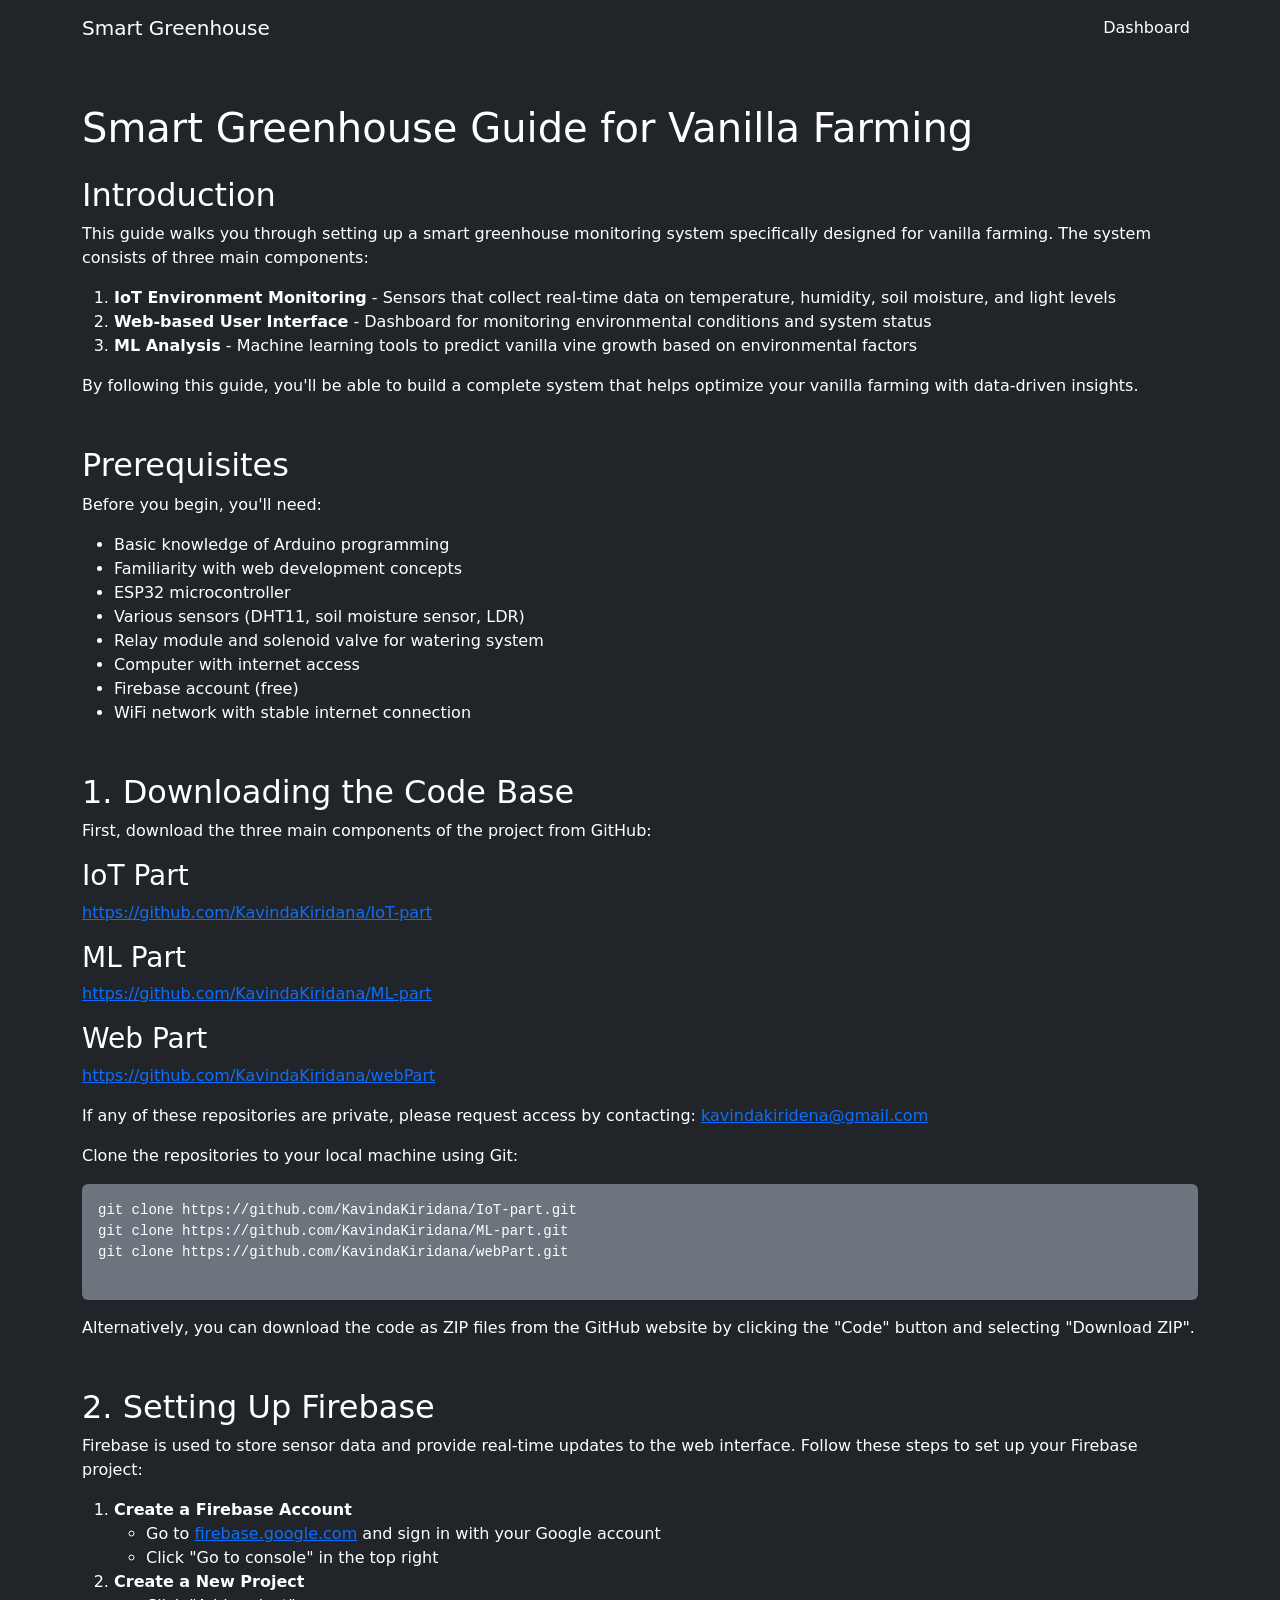
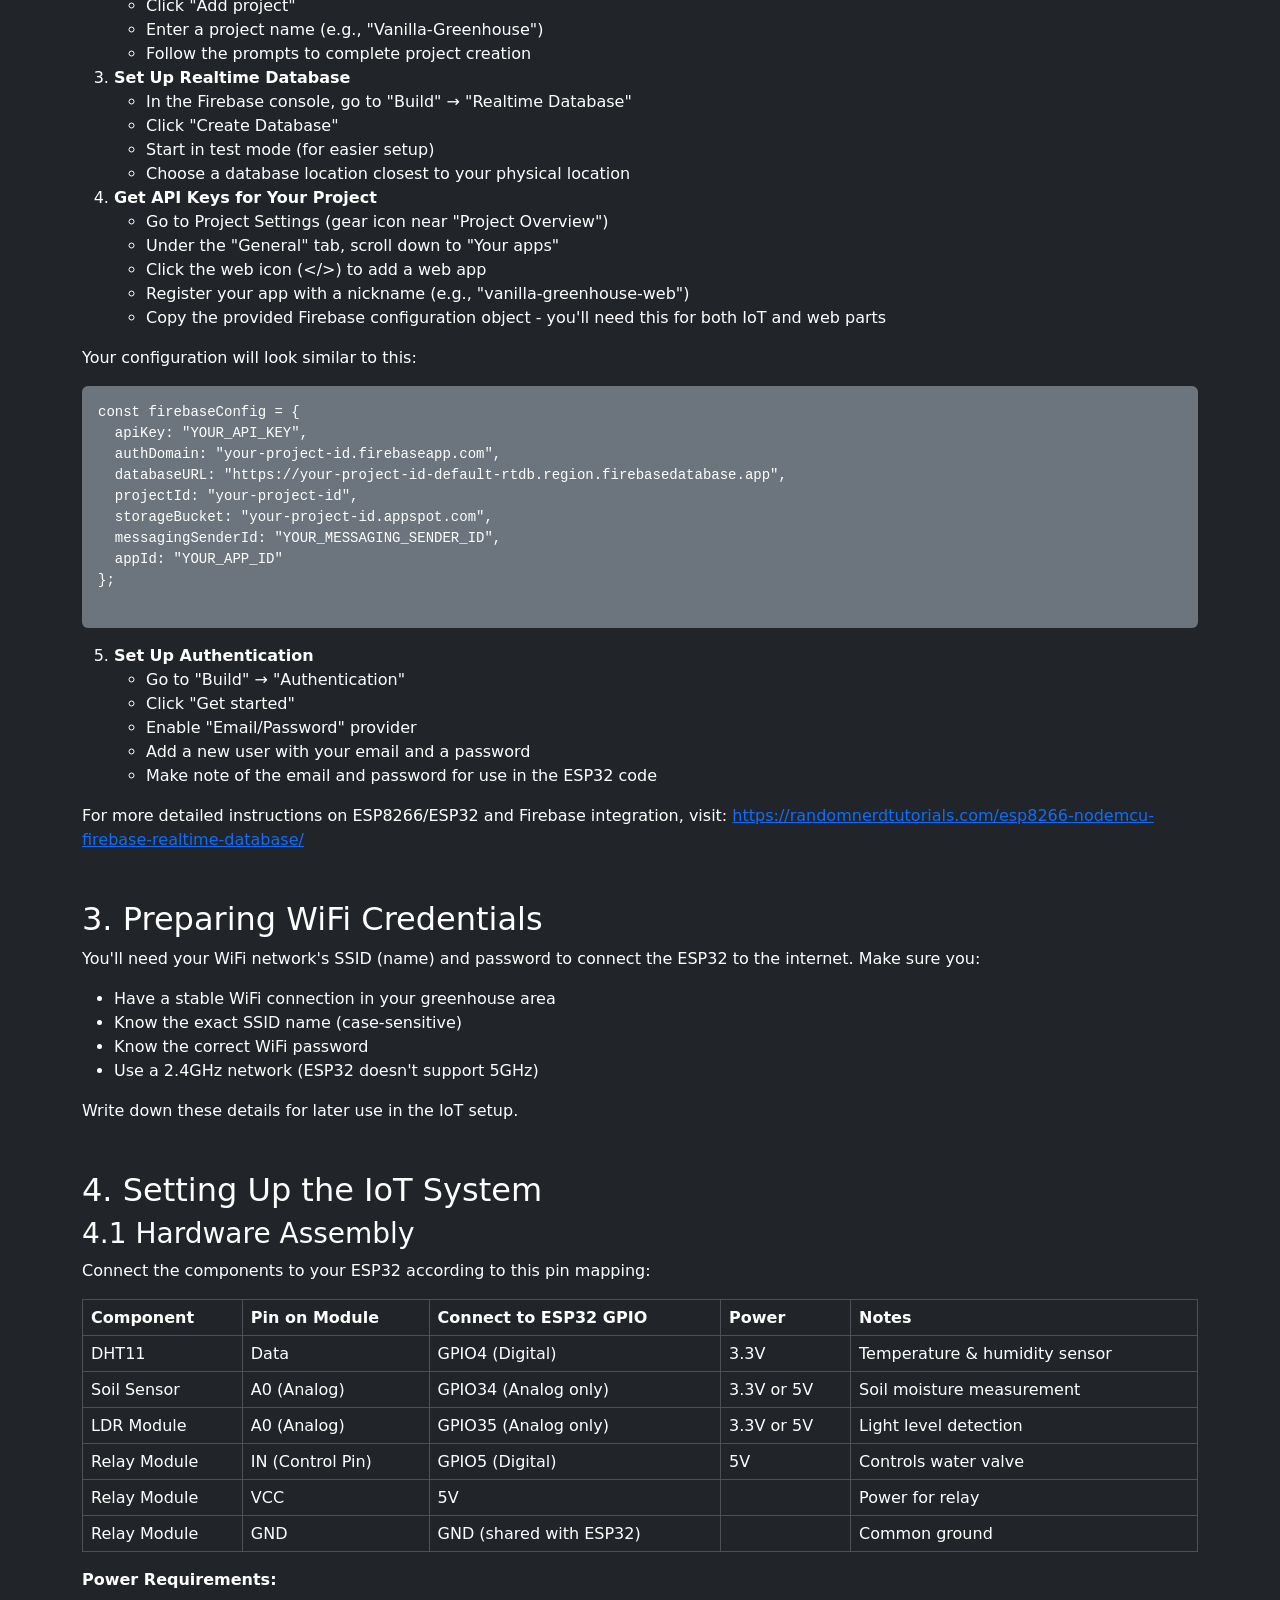
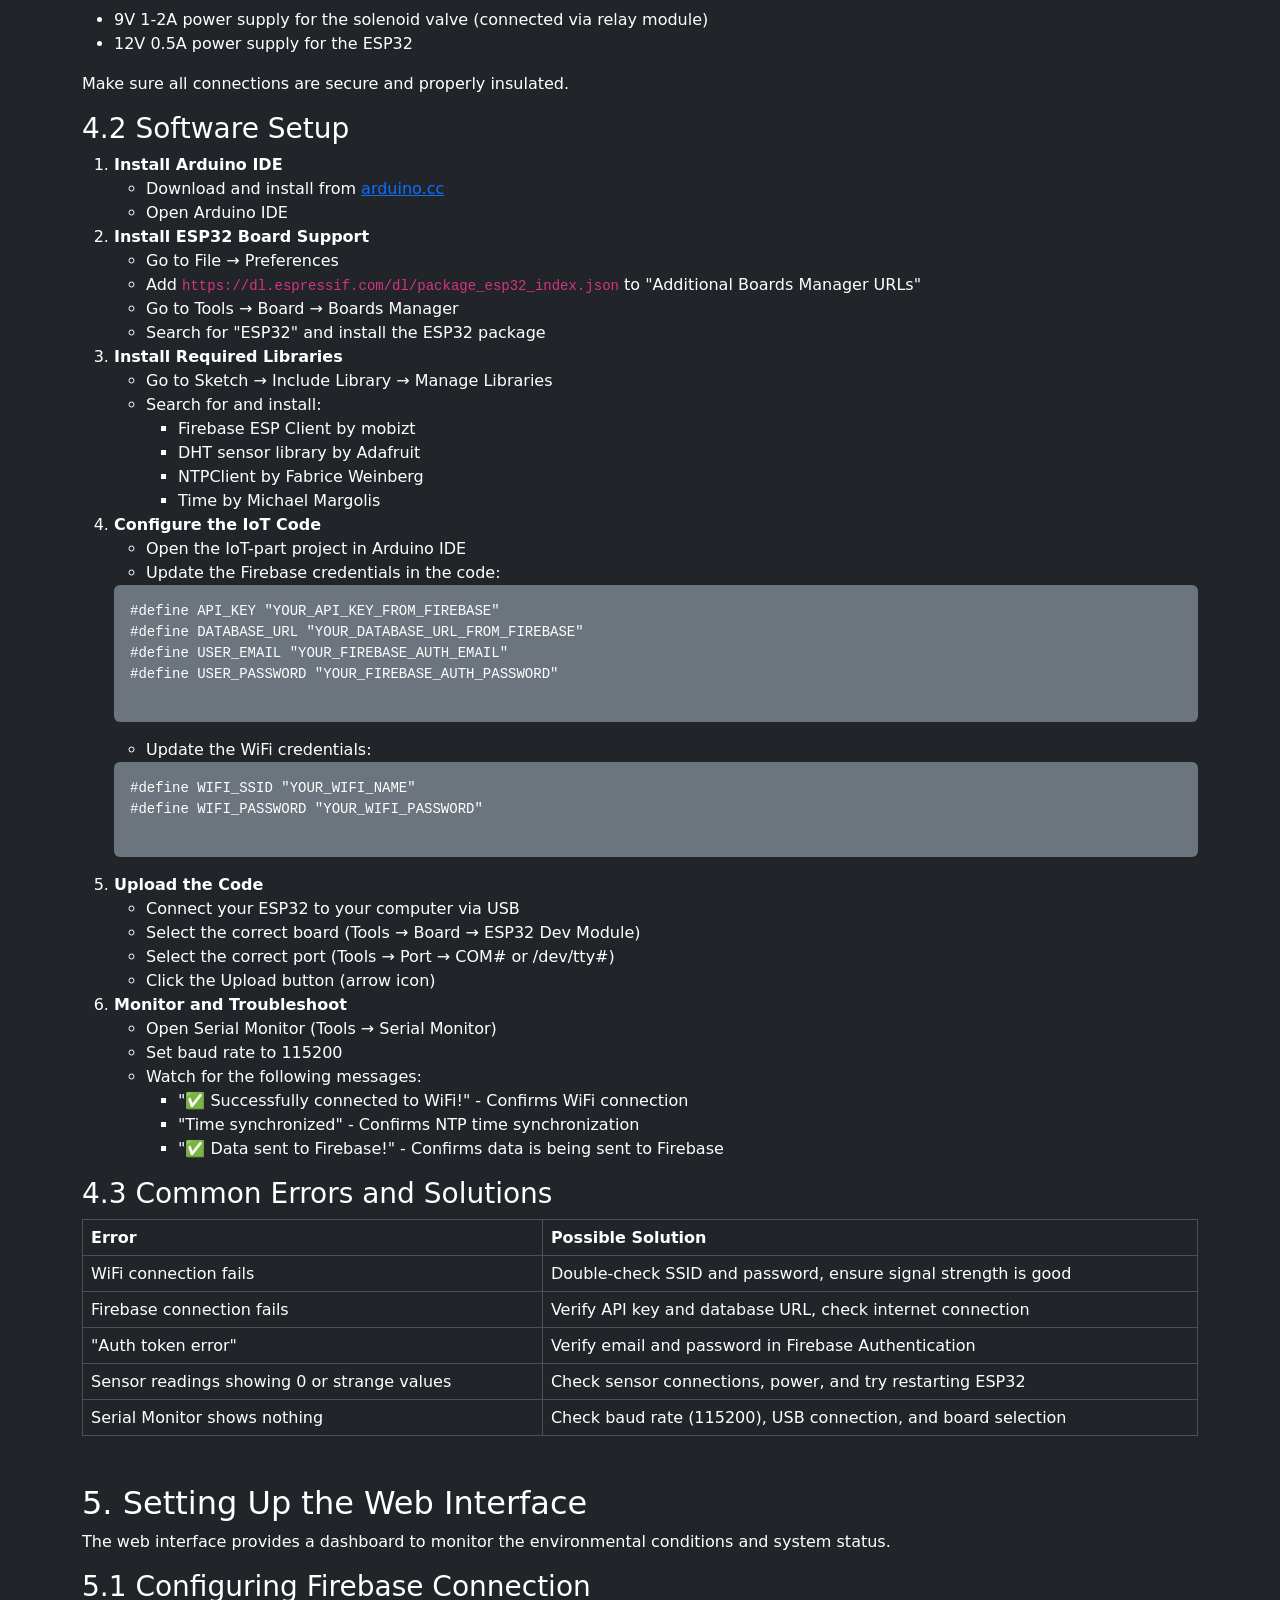
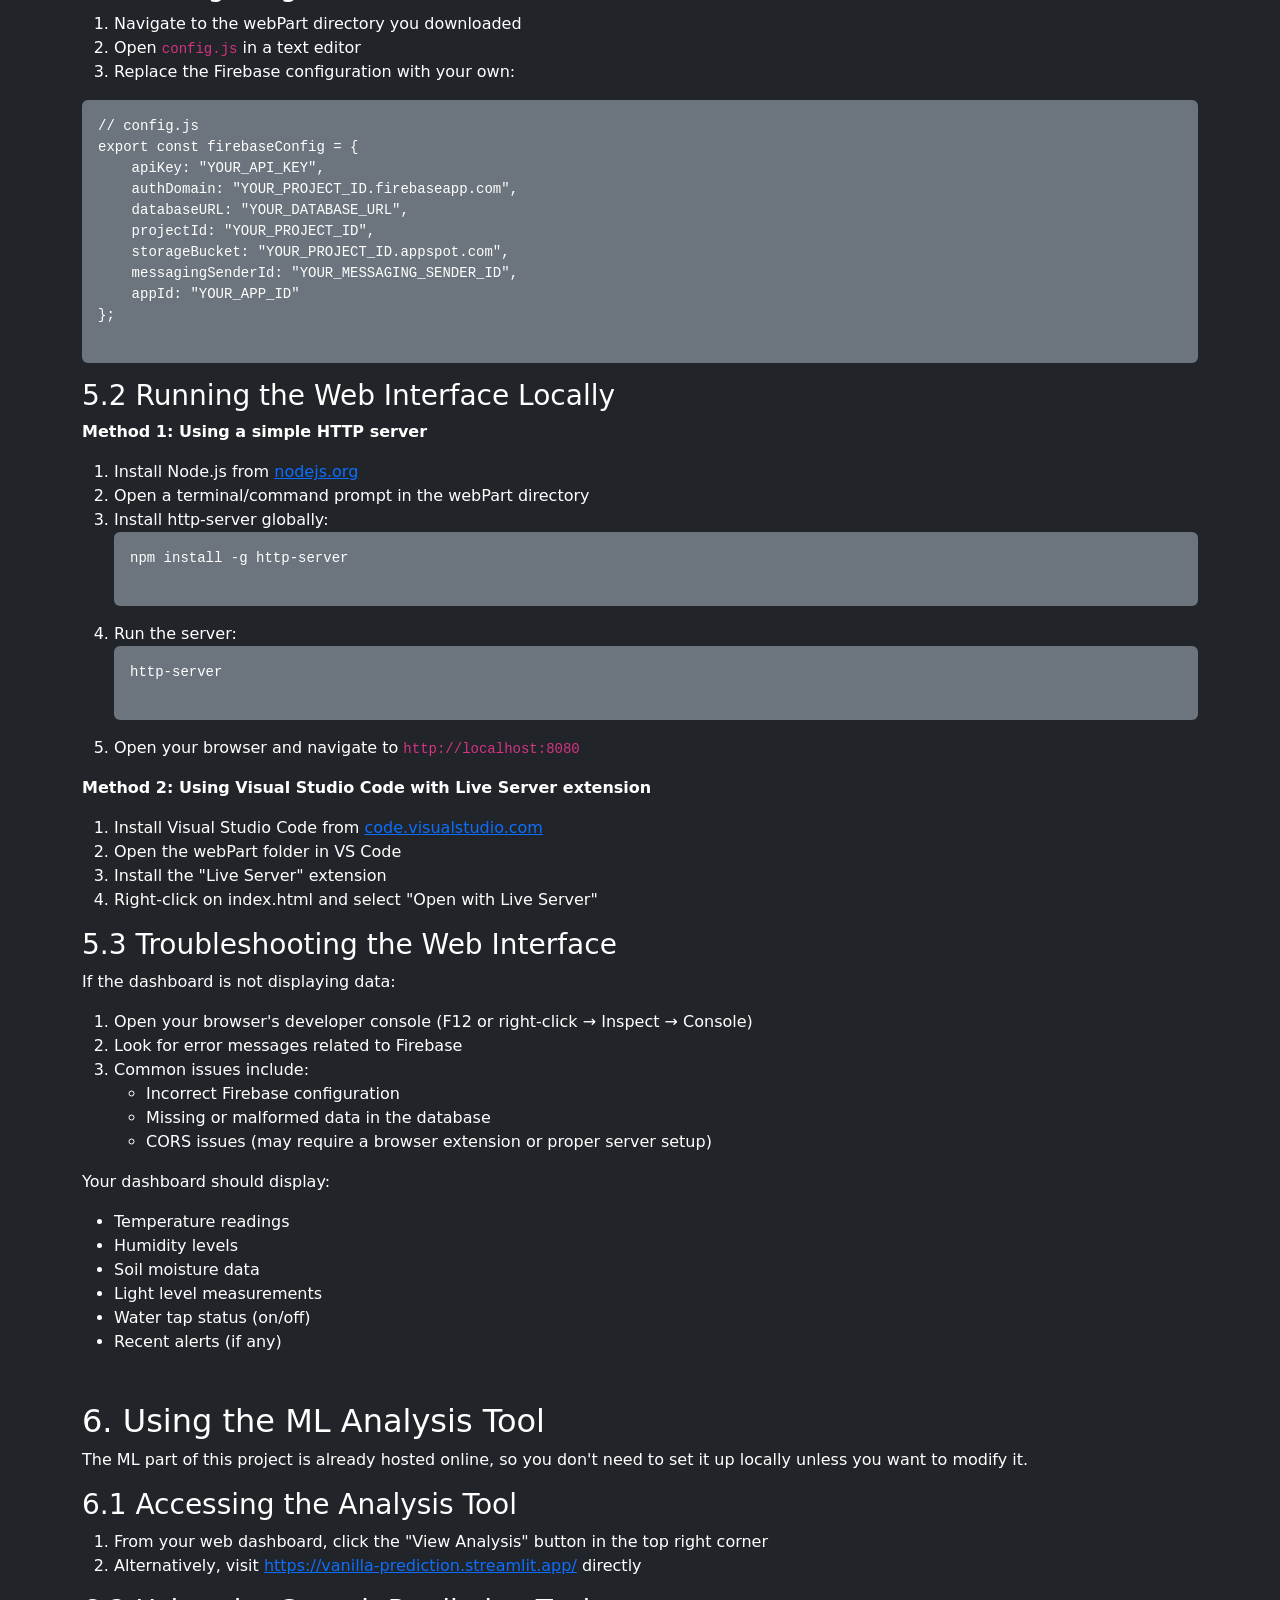
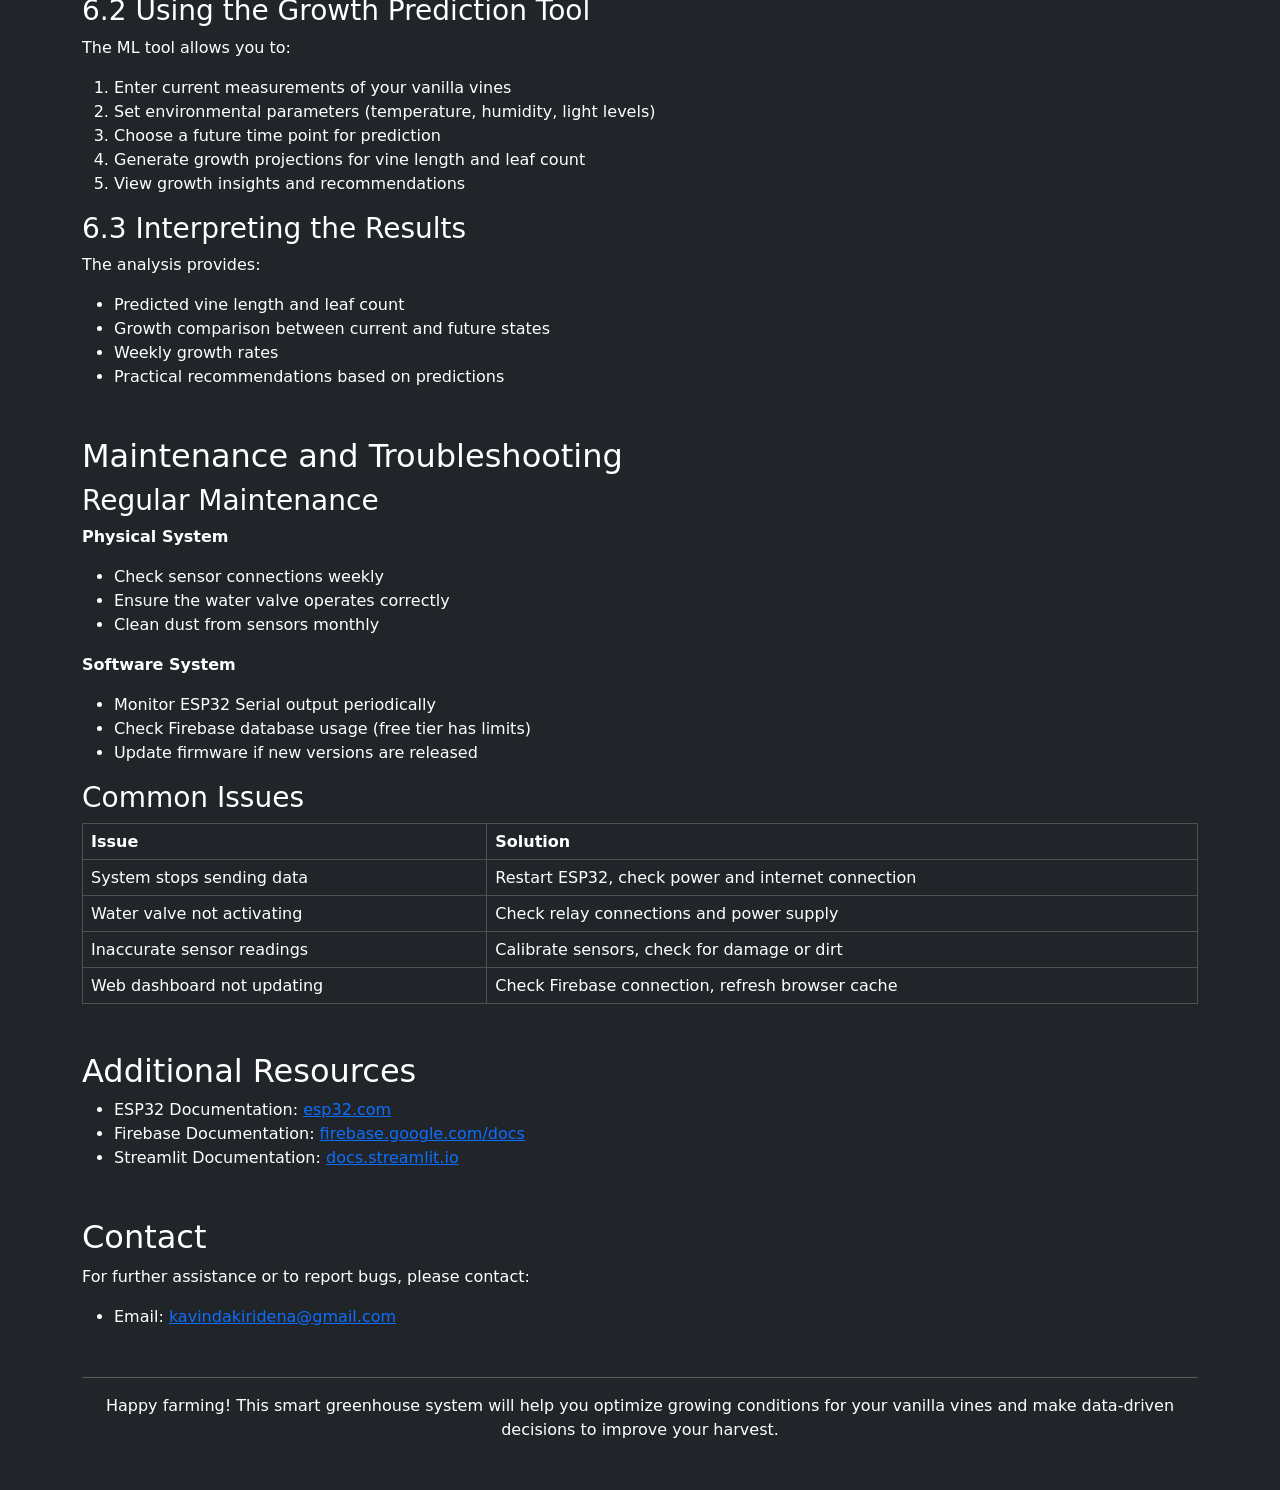
<file: web dashboard/documentation.html>
<script type="text/javascript">
        var gk_isXlsx = false;
        var gk_xlsxFileLookup = {};
        var gk_fileData = {};
        function filledCell(cell) {
          return cell !== '' && cell != null;
        }
        function loadFileData(filename) {
        if (gk_isXlsx && gk_xlsxFileLookup[filename]) {
            try {
                var workbook = XLSX.read(gk_fileData[filename], { type: 'base64' });
                var firstSheetName = workbook.SheetNames[0];
                var worksheet = workbook.Sheets[firstSheetName];

                // Convert sheet to JSON to filter blank rows
                var jsonData = XLSX.utils.sheet_to_json(worksheet, { header: 1, blankrows: false, defval: '' });
                // Filter out blank rows (rows where all cells are empty, null, or undefined)
                var filteredData = jsonData.filter(row => row.some(filledCell));

                // Heuristic to find the header row by ignoring rows with fewer filled cells than the next row
                var headerRowIndex = filteredData.findIndex((row, index) =>
                  row.filter(filledCell).length >= filteredData[index + 1]?.filter(filledCell).length
                );
                // Fallback
                if (headerRowIndex === -1 || headerRowIndex > 25) {
                  headerRowIndex = 0;
                }

                // Convert filtered JSON back to CSV
                var csv = XLSX.utils.aoa_to_sheet(filteredData.slice(headerRowIndex)); // Create a new sheet from filtered array of arrays
                csv = XLSX.utils.sheet_to_csv(csv, { header: 1 });
                return csv;
            } catch (e) {
                console.error(e);
                return "";
            }
        }
        return gk_fileData[filename] || "";
        }
        </script><!DOCTYPE html>
<html lang="en">
<head>
    <meta charset="UTF-8">
    <meta name="viewport" content="width=device-width, initial-scale=1.0">
    <title>Smart Greenhouse Documentation</title>
    <!-- Bootstrap CSS -->
    <link href="https://cdn.jsdelivr.net/npm/bootstrap@5.3.2/dist/css/bootstrap.min.css" rel="stylesheet">
</head>
<body class="bg-dark text-white">
    <!-- Navigation Bar -->
    <nav class="navbar navbar-expand-lg navbar-dark bg-dark">
        <div class="container">
            <a class="navbar-brand" href="#">Smart Greenhouse</a>
            <button class="navbar-toggler" type="button" data-bs-toggle="collapse" data-bs-target="#navbarNav" aria-controls="navbarNav" aria-expanded="false" aria-label="Toggle navigation">
                <span class="navbar-toggler-icon"></span>
            </button>
            <div class="collapse navbar-collapse" id="navbarNav">
                <ul class="navbar-nav ms-auto">
                    <li class="nav-item">
                        <a class="nav-link btn btn-primary text-white" href="index.html">Dashboard</a>
                    </li>
                </ul>
            </div>
        </div>
    </nav>

    <!-- Main Content -->
    <div class="container my-5">
        <h1 class="mb-4">Smart Greenhouse Guide for Vanilla Farming</h1>

        <section id="introduction" class="mb-5">
            <h2>Introduction</h2>
            <p>This guide walks you through setting up a smart greenhouse monitoring system specifically designed for vanilla farming. The system consists of three main components:</p>
            <ol>
                <li><strong>IoT Environment Monitoring</strong> - Sensors that collect real-time data on temperature, humidity, soil moisture, and light levels</li>
                <li><strong>Web-based User Interface</strong> - Dashboard for monitoring environmental conditions and system status</li>
                <li><strong>ML Analysis</strong> - Machine learning tools to predict vanilla vine growth based on environmental factors</li>
            </ol>
            <p>By following this guide, you'll be able to build a complete system that helps optimize your vanilla farming with data-driven insights.</p>
        </section>

        <section id="prerequisites" class="mb-5">
            <h2>Prerequisites</h2>
            <p>Before you begin, you'll need:</p>
            <ul>
                <li>Basic knowledge of Arduino programming</li>
                <li>Familiarity with web development concepts</li>
                <li>ESP32 microcontroller</li>
                <li>Various sensors (DHT11, soil moisture sensor, LDR)</li>
                <li>Relay module and solenoid valve for watering system</li>
                <li>Computer with internet access</li>
                <li>Firebase account (free)</li>
                <li>WiFi network with stable internet connection</li>
            </ul>
        </section>

        <section id="downloading-code" class="mb-5">
            <h2>1. Downloading the Code Base</h2>
            <p>First, download the three main components of the project from GitHub:</p>
            <h3>IoT Part</h3>
            <p><a href="https://github.com/KavindaKiridana/IoT-part">https://github.com/KavindaKiridana/IoT-part</a></p>
            <h3>ML Part</h3>
            <p><a href="https://github.com/KavindaKiridana/ML-part">https://github.com/KavindaKiridana/ML-part</a></p>
            <h3>Web Part</h3>
            <p><a href="https://github.com/KavindaKiridana/webPart">https://github.com/KavindaKiridana/webPart</a></p>
            <p>If any of these repositories are private, please request access by contacting: <a href="mailto:kavindakiridena@gmail.com">kavindakiridena@gmail.com</a></p>
            <p>Clone the repositories to your local machine using Git:</p>
            <pre class="bg-secondary text-white p-3 rounded">
git clone https://github.com/KavindaKiridana/IoT-part.git
git clone https://github.com/KavindaKiridana/ML-part.git
git clone https://github.com/KavindaKiridana/webPart.git
            </pre>
            <p>Alternatively, you can download the code as ZIP files from the GitHub website by clicking the "Code" button and selecting "Download ZIP".</p>
        </section>

        <section id="firebase-setup" class="mb-5">
            <h2>2. Setting Up Firebase</h2>
            <p>Firebase is used to store sensor data and provide real-time updates to the web interface. Follow these steps to set up your Firebase project:</p>
            <ol>
                <li><strong>Create a Firebase Account</strong>
                    <ul>
                        <li>Go to <a href="https://firebase.google.com/">firebase.google.com</a> and sign in with your Google account</li>
                        <li>Click "Go to console" in the top right</li>
                    </ul>
                </li>
                <li><strong>Create a New Project</strong>
                    <ul>
                        <li>Click "Add project"</li>
                        <li>Enter a project name (e.g., "Vanilla-Greenhouse")</li>
                        <li>Follow the prompts to complete project creation</li>
                    </ul>
                </li>
                <li><strong>Set Up Realtime Database</strong>
                    <ul>
                        <li>In the Firebase console, go to "Build" → "Realtime Database"</li>
                        <li>Click "Create Database"</li>
                        <li>Start in test mode (for easier setup)</li>
                        <li>Choose a database location closest to your physical location</li>
                    </ul>
                </li>
                <li><strong>Get API Keys for Your Project</strong>
                    <ul>
                        <li>Go to Project Settings (gear icon near "Project Overview")</li>
                        <li>Under the "General" tab, scroll down to "Your apps"</li>
                        <li>Click the web icon (&lt;/&gt;) to add a web app</li>
                        <li>Register your app with a nickname (e.g., "vanilla-greenhouse-web")</li>
                        <li>Copy the provided Firebase configuration object - you'll need this for both IoT and web parts</li>
                    </ul>
                </li>
            </ol>
            <p>Your configuration will look similar to this:</p>
            <pre class="bg-secondary text-white p-3 rounded">
const firebaseConfig = {
  apiKey: "YOUR_API_KEY",
  authDomain: "your-project-id.firebaseapp.com",
  databaseURL: "https://your-project-id-default-rtdb.region.firebasedatabase.app",
  projectId: "your-project-id",
  storageBucket: "your-project-id.appspot.com",
  messagingSenderId: "YOUR_MESSAGING_SENDER_ID",
  appId: "YOUR_APP_ID"
};
            </pre>
            <ol start="5">
                <li><strong>Set Up Authentication</strong>
                    <ul>
                        <li>Go to "Build" → "Authentication"</li>
                        <li>Click "Get started"</li>
                        <li>Enable "Email/Password" provider</li>
                        <li>Add a new user with your email and a password</li>
                        <li>Make note of the email and password for use in the ESP32 code</li>
                    </ul>
                </li>
            </ol>
            <p>For more detailed instructions on ESP8266/ESP32 and Firebase integration, visit: <a href="https://randomnerdtutorials.com/esp8266-nodemcu-firebase-realtime-database/">https://randomnerdtutorials.com/esp8266-nodemcu-firebase-realtime-database/</a></p>
        </section>

        <section id="wifi-credentials" class="mb-5">
            <h2>3. Preparing WiFi Credentials</h2>
            <p>You'll need your WiFi network's SSID (name) and password to connect the ESP32 to the internet. Make sure you:</p>
            <ul>
                <li>Have a stable WiFi connection in your greenhouse area</li>
                <li>Know the exact SSID name (case-sensitive)</li>
                <li>Know the correct WiFi password</li>
                <li>Use a 2.4GHz network (ESP32 doesn't support 5GHz)</li>
            </ul>
            <p>Write down these details for later use in the IoT setup.</p>
        </section>

        <section id="iot-system" class="mb-5">
            <h2>4. Setting Up the IoT System</h2>
            <h3>4.1 Hardware Assembly</h3>
            <p>Connect the components to your ESP32 according to this pin mapping:</p>
            <table class="table table-dark table-bordered">
                <thead>
                    <tr>
                        <th>Component</th>
                        <th>Pin on Module</th>
                        <th>Connect to ESP32 GPIO</th>
                        <th>Power</th>
                        <th>Notes</th>
                    </tr>
                </thead>
                <tbody>
                    <tr>
                        <td>DHT11</td>
                        <td>Data</td>
                        <td>GPIO4 (Digital)</td>
                        <td>3.3V</td>
                        <td>Temperature & humidity sensor</td>
                    </tr>
                    <tr>
                        <td>Soil Sensor</td>
                        <td>A0 (Analog)</td>
                        <td>GPIO34 (Analog only)</td>
                        <td>3.3V or 5V</td>
                        <td>Soil moisture measurement</td>
                    </tr>
                    <tr>
                        <td>LDR Module</td>
                        <td>A0 (Analog)</td>
                        <td>GPIO35 (Analog only)</td>
                        <td>3.3V or 5V</td>
                        <td>Light level detection</td>
                    </tr>
                    <tr>
                        <td>Relay Module</td>
                        <td>IN (Control Pin)</td>
                        <td>GPIO5 (Digital)</td>
                        <td>5V</td>
                        <td>Controls water valve</td>
                    </tr>
                    <tr>
                        <td>Relay Module</td>
                        <td>VCC</td>
                        <td>5V</td>
                        <td></td>
                        <td>Power for relay</td>
                    </tr>
                    <tr>
                        <td>Relay Module</td>
                        <td>GND</td>
                        <td>GND (shared with ESP32)</td>
                        <td></td>
                        <td>Common ground</td>
                    </tr>
                </tbody>
            </table>
            <p><strong>Power Requirements:</strong></p>
            <ul>
                <li>9V 1-2A power supply for the solenoid valve (connected via relay module)</li>
                <li>12V 0.5A power supply for the ESP32</li>
            </ul>
            <p>Make sure all connections are secure and properly insulated.</p>

            <h3>4.2 Software Setup</h3>
            <ol>
                <li><strong>Install Arduino IDE</strong>
                    <ul>
                        <li>Download and install from <a href="https://www.arduino.cc/en/software">arduino.cc</a></li>
                        <li>Open Arduino IDE</li>
                    </ul>
                </li>
                <li><strong>Install ESP32 Board Support</strong>
                    <ul>
                        <li>Go to File → Preferences</li>
                        <li>Add <code>https://dl.espressif.com/dl/package_esp32_index.json</code> to "Additional Boards Manager URLs"</li>
                        <li>Go to Tools → Board → Boards Manager</li>
                        <li>Search for "ESP32" and install the ESP32 package</li>
                    </ul>
                </li>
                <li><strong>Install Required Libraries</strong>
                    <ul>
                        <li>Go to Sketch → Include Library → Manage Libraries</li>
                        <li>Search for and install:
                            <ul>
                                <li>Firebase ESP Client by mobizt</li>
                                <li>DHT sensor library by Adafruit</li>
                                <li>NTPClient by Fabrice Weinberg</li>
                                <li>Time by Michael Margolis</li>
                            </ul>
                        </li>
                    </ul>
                </li>
                <li><strong>Configure the IoT Code</strong>
                    <ul>
                        <li>Open the IoT-part project in Arduino IDE</li>
                        <li>Update the Firebase credentials in the code:</li>
                    </ul>
                    <pre class="bg-secondary text-white p-3 rounded">
#define API_KEY "YOUR_API_KEY_FROM_FIREBASE"
#define DATABASE_URL "YOUR_DATABASE_URL_FROM_FIREBASE"
#define USER_EMAIL "YOUR_FIREBASE_AUTH_EMAIL"
#define USER_PASSWORD "YOUR_FIREBASE_AUTH_PASSWORD"
                    </pre>
                    <ul>
                        <li>Update the WiFi credentials:</li>
                    </ul>
                    <pre class="bg-secondary text-white p-3 rounded">
#define WIFI_SSID "YOUR_WIFI_NAME"
#define WIFI_PASSWORD "YOUR_WIFI_PASSWORD"
                    </pre>
                </li>
                <li><strong>Upload the Code</strong>
                    <ul>
                        <li>Connect your ESP32 to your computer via USB</li>
                        <li>Select the correct board (Tools → Board → ESP32 Dev Module)</li>
                        <li>Select the correct port (Tools → Port → COM# or /dev/tty#)</li>
                        <li>Click the Upload button (arrow icon)</li>
                    </ul>
                </li>
                <li><strong>Monitor and Troubleshoot</strong>
                    <ul>
                        <li>Open Serial Monitor (Tools → Serial Monitor)</li>
                        <li>Set baud rate to 115200</li>
                        <li>Watch for the following messages:
                            <ul>
                                <li>"✅ Successfully connected to WiFi!" - Confirms WiFi connection</li>
                                <li>"Time synchronized" - Confirms NTP time synchronization</li>
                                <li>"✅ Data sent to Firebase!" - Confirms data is being sent to Firebase</li>
                            </ul>
                        </li>
                    </ul>
                </li>
            </ol>

            <h3>4.3 Common Errors and Solutions</h3>
            <table class="table table-dark table-bordered">
                <thead>
                    <tr>
                        <th>Error</th>
                        <th>Possible Solution</th>
                    </tr>
                </thead>
                <tbody>
                    <tr>
                        <td>WiFi connection fails</td>
                        <td>Double-check SSID and password, ensure signal strength is good</td>
                    </tr>
                    <tr>
                        <td>Firebase connection fails</td>
                        <td>Verify API key and database URL, check internet connection</td>
                    </tr>
                    <tr>
                        <td>"Auth token error"</td>
                        <td>Verify email and password in Firebase Authentication</td>
                    </tr>
                    <tr>
                        <td>Sensor readings showing 0 or strange values</td>
                        <td>Check sensor connections, power, and try restarting ESP32</td>
                    </tr>
                    <tr>
                        <td>Serial Monitor shows nothing</td>
                        <td>Check baud rate (115200), USB connection, and board selection</td>
                    </tr>
                </tbody>
            </table>
        </section>

        <section id="web-interface" class="mb-5">
            <h2>5. Setting Up the Web Interface</h2>
            <p>The web interface provides a dashboard to monitor the environmental conditions and system status.</p>
            <h3>5.1 Configuring Firebase Connection</h3>
            <ol>
                <li>Navigate to the webPart directory you downloaded</li>
                <li>Open <code>config.js</code> in a text editor</li>
                <li>Replace the Firebase configuration with your own:</li>
            </ol>
            <pre class="bg-secondary text-white p-3 rounded">
// config.js
export const firebaseConfig = {
    apiKey: "YOUR_API_KEY",
    authDomain: "YOUR_PROJECT_ID.firebaseapp.com",
    databaseURL: "YOUR_DATABASE_URL",
    projectId: "YOUR_PROJECT_ID",
    storageBucket: "YOUR_PROJECT_ID.appspot.com",
    messagingSenderId: "YOUR_MESSAGING_SENDER_ID",
    appId: "YOUR_APP_ID"
};
            </pre>

            <h3>5.2 Running the Web Interface Locally</h3>
            <p><strong>Method 1: Using a simple HTTP server</strong></p>
            <ol>
                <li>Install Node.js from <a href="https://nodejs.org/">nodejs.org</a></li>
                <li>Open a terminal/command prompt in the webPart directory</li>
                <li>Install http-server globally:</li>
                <pre class="bg-secondary text-white p-3 rounded">
npm install -g http-server
                </pre>
                <li>Run the server:</li>
                <pre class="bg-secondary text-white p-3 rounded">
http-server
                </pre>
                <li>Open your browser and navigate to <code>http://localhost:8080</code></li>
            </ol>
            <p><strong>Method 2: Using Visual Studio Code with Live Server extension</strong></p>
            <ol>
                <li>Install Visual Studio Code from <a href="https://code.visualstudio.com/">code.visualstudio.com</a></li>
                <li>Open the webPart folder in VS Code</li>
                <li>Install the "Live Server" extension</li>
                <li>Right-click on index.html and select "Open with Live Server"</li>
            </ol>

            <h3>5.3 Troubleshooting the Web Interface</h3>
            <p>If the dashboard is not displaying data:</p>
            <ol>
                <li>Open your browser's developer console (F12 or right-click → Inspect → Console)</li>
                <li>Look for error messages related to Firebase</li>
                <li>Common issues include:
                    <ul>
                        <li>Incorrect Firebase configuration</li>
                        <li>Missing or malformed data in the database</li>
                        <li>CORS issues (may require a browser extension or proper server setup)</li>
                    </ul>
                </li>
            </ol>
            <p>Your dashboard should display:</p>
            <ul>
                <li>Temperature readings</li>
                <li>Humidity levels</li>
                <li>Soil moisture data</li>
                <li>Light level measurements</li>
                <li>Water tap status (on/off)</li>
                <li>Recent alerts (if any)</li>
            </ul>
        </section>

        <section id="ml-analysis" class="mb-5">
            <h2>6. Using the ML Analysis Tool</h2>
            <p>The ML part of this project is already hosted online, so you don't need to set it up locally unless you want to modify it.</p>
            <h3>6.1 Accessing the Analysis Tool</h3>
            <ol>
                <li>From your web dashboard, click the "View Analysis" button in the top right corner</li>
                <li>Alternatively, visit <a href="https://vanilla-prediction.streamlit.app/">https://vanilla-prediction.streamlit.app/</a> directly</li>
            </ol>
            <h3>6.2 Using the Growth Prediction Tool</h3>
            <p>The ML tool allows you to:</p>
            <ol>
                <li>Enter current measurements of your vanilla vines</li>
                <li>Set environmental parameters (temperature, humidity, light levels)</li>
                <li>Choose a future time point for prediction</li>
                <li>Generate growth projections for vine length and leaf count</li>
                <li>View growth insights and recommendations</li>
            </ol>
            <h3>6.3 Interpreting the Results</h3>
            <p>The analysis provides:</p>
            <ul>
                <li>Predicted vine length and leaf count</li>
                <li>Growth comparison between current and future states</li>
                <li>Weekly growth rates</li>
                <li>Practical recommendations based on predictions</li>
            </ul>
        </section>

        <section id="maintenance" class="mb-5">
            <h2>Maintenance and Troubleshooting</h2>
            <h3>Regular Maintenance</h3>
            <p><strong>Physical System</strong></p>
            <ul>
                <li>Check sensor connections weekly</li>
                <li>Ensure the water valve operates correctly</li>
                <li>Clean dust from sensors monthly</li>
            </ul>
            <p><strong>Software System</strong></p>
            <ul>
                <li>Monitor ESP32 Serial output periodically</li>
                <li>Check Firebase database usage (free tier has limits)</li>
                <li>Update firmware if new versions are released</li>
            </ul>
            <h3>Common Issues</h3>
            <table class="table table-dark table-bordered">
                <thead>
                    <tr>
                        <th>Issue</th>
                        <th>Solution</th>
                    </tr>
                </thead>
                <tbody>
                    <tr>
                        <td>System stops sending data</td>
                        <td>Restart ESP32, check power and internet connection</td>
                    </tr>
                    <tr>
                        <td>Water valve not activating</td>
                        <td>Check relay connections and power supply</td>
                    </tr>
                    <tr>
                        <td>Inaccurate sensor readings</td>
                        <td>Calibrate sensors, check for damage or dirt</td>
                    </tr>
                    <tr>
                        <td>Web dashboard not updating</td>
                        <td>Check Firebase connection, refresh browser cache</td>
                    </tr>
                </tbody>
            </table>
        </section>

        <section id="resources" class="mb-5">
            <h2>Additional Resources</h2>
            <ul>
                <li>ESP32 Documentation: <a href="https://www.esp32.com/">esp32.com</a></li>
                <li>Firebase Documentation: <a href="https://firebase.google.com/docs">firebase.google.com/docs</a></li>
                <li>Streamlit Documentation: <a href="https://docs.streamlit.io/">docs.streamlit.io</a></li>
            </ul>
        </section>

        <section id="contact" class="mb-5">
            <h2>Contact</h2>
            <p>For further assistance or to report bugs, please contact:</p>
            <ul>
                <li>Email: <a href="mailto:kavindakiridena@gmail.com">kavindakiridena@gmail.com</a></li>
            </ul>
        </section>

        <hr>
        <p class="text-center">Happy farming! This smart greenhouse system will help you optimize growing conditions for your vanilla vines and make data-driven decisions to improve your harvest.</p>
    </div>

    <!-- Bootstrap JS and Popper.js -->
    <script src="https://cdn.jsdelivr.net/npm/@popperjs/core@2.11.8/dist/umd/popper.min.js"></script>
    <script src="https://cdn.jsdelivr.net/npm/bootstrap@5.3.2/dist/js/bootstrap.min.js"></script>
</body>
</html>
</file>
